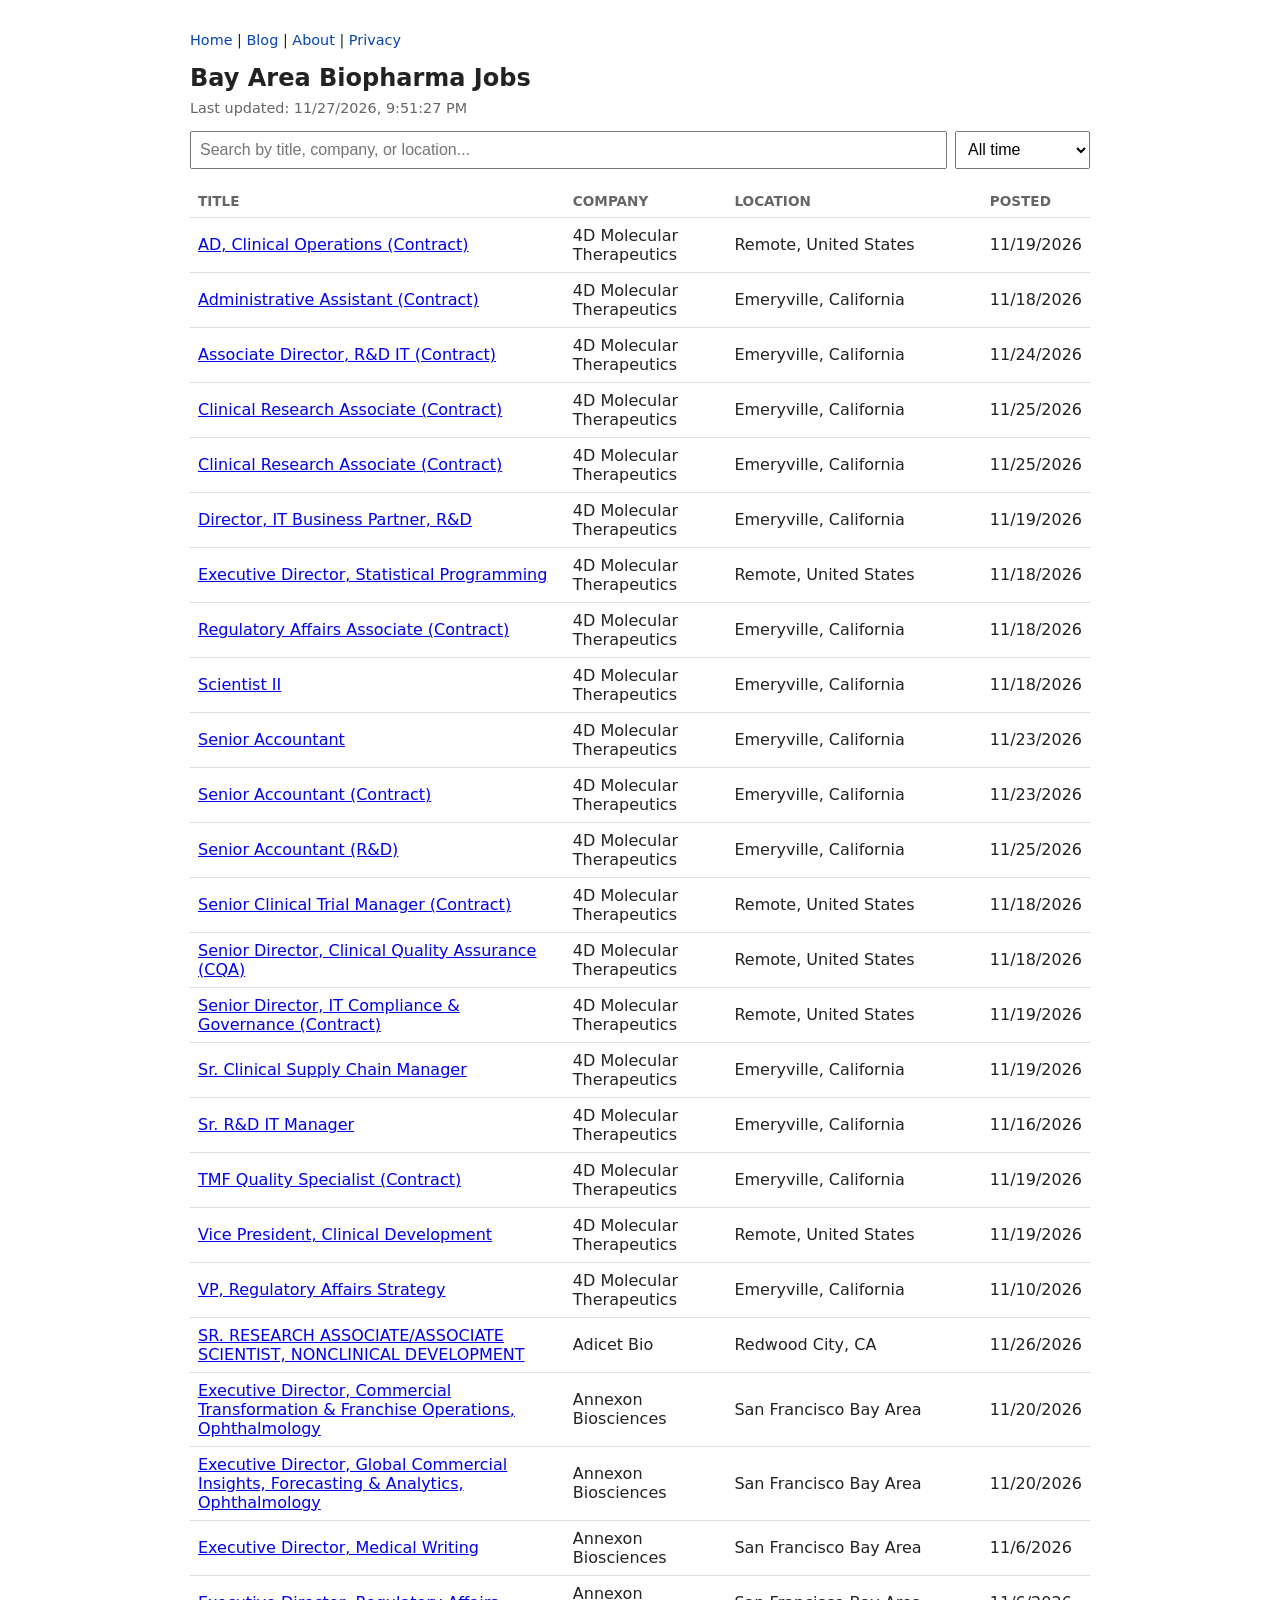
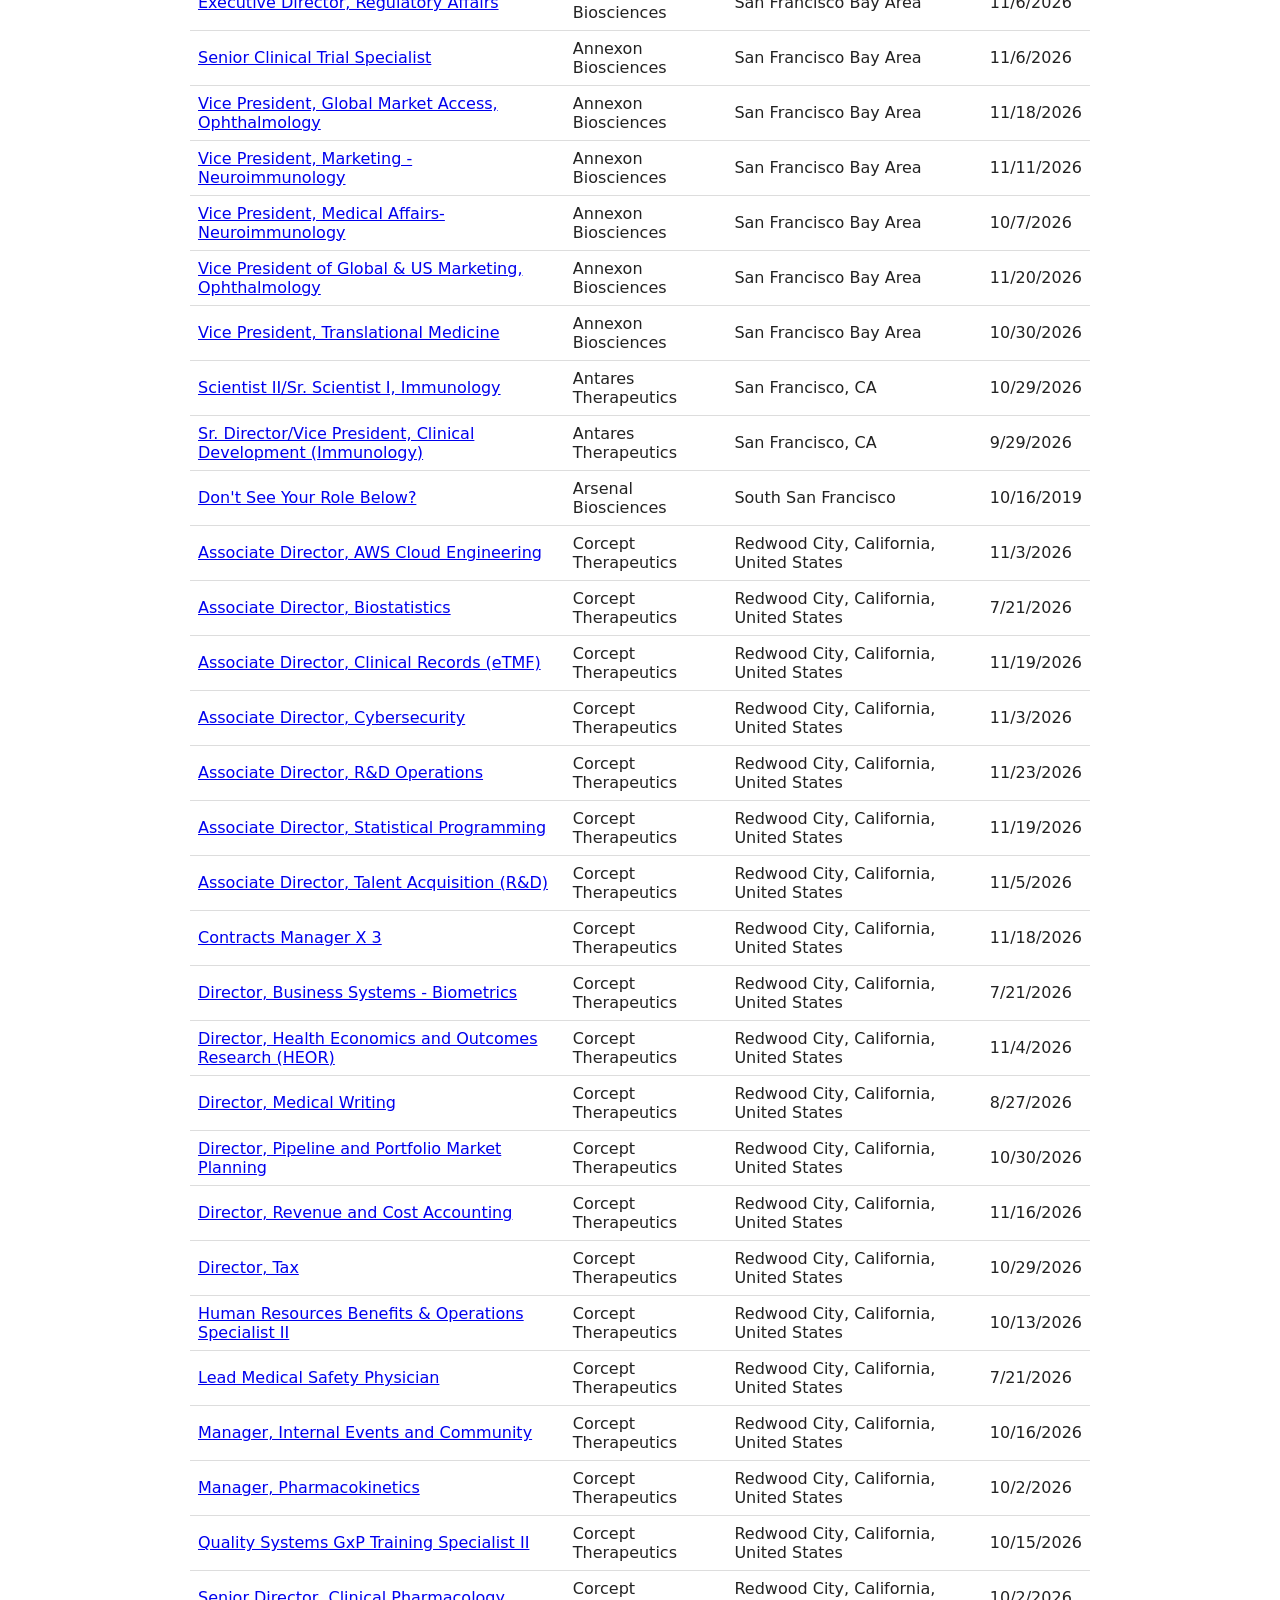
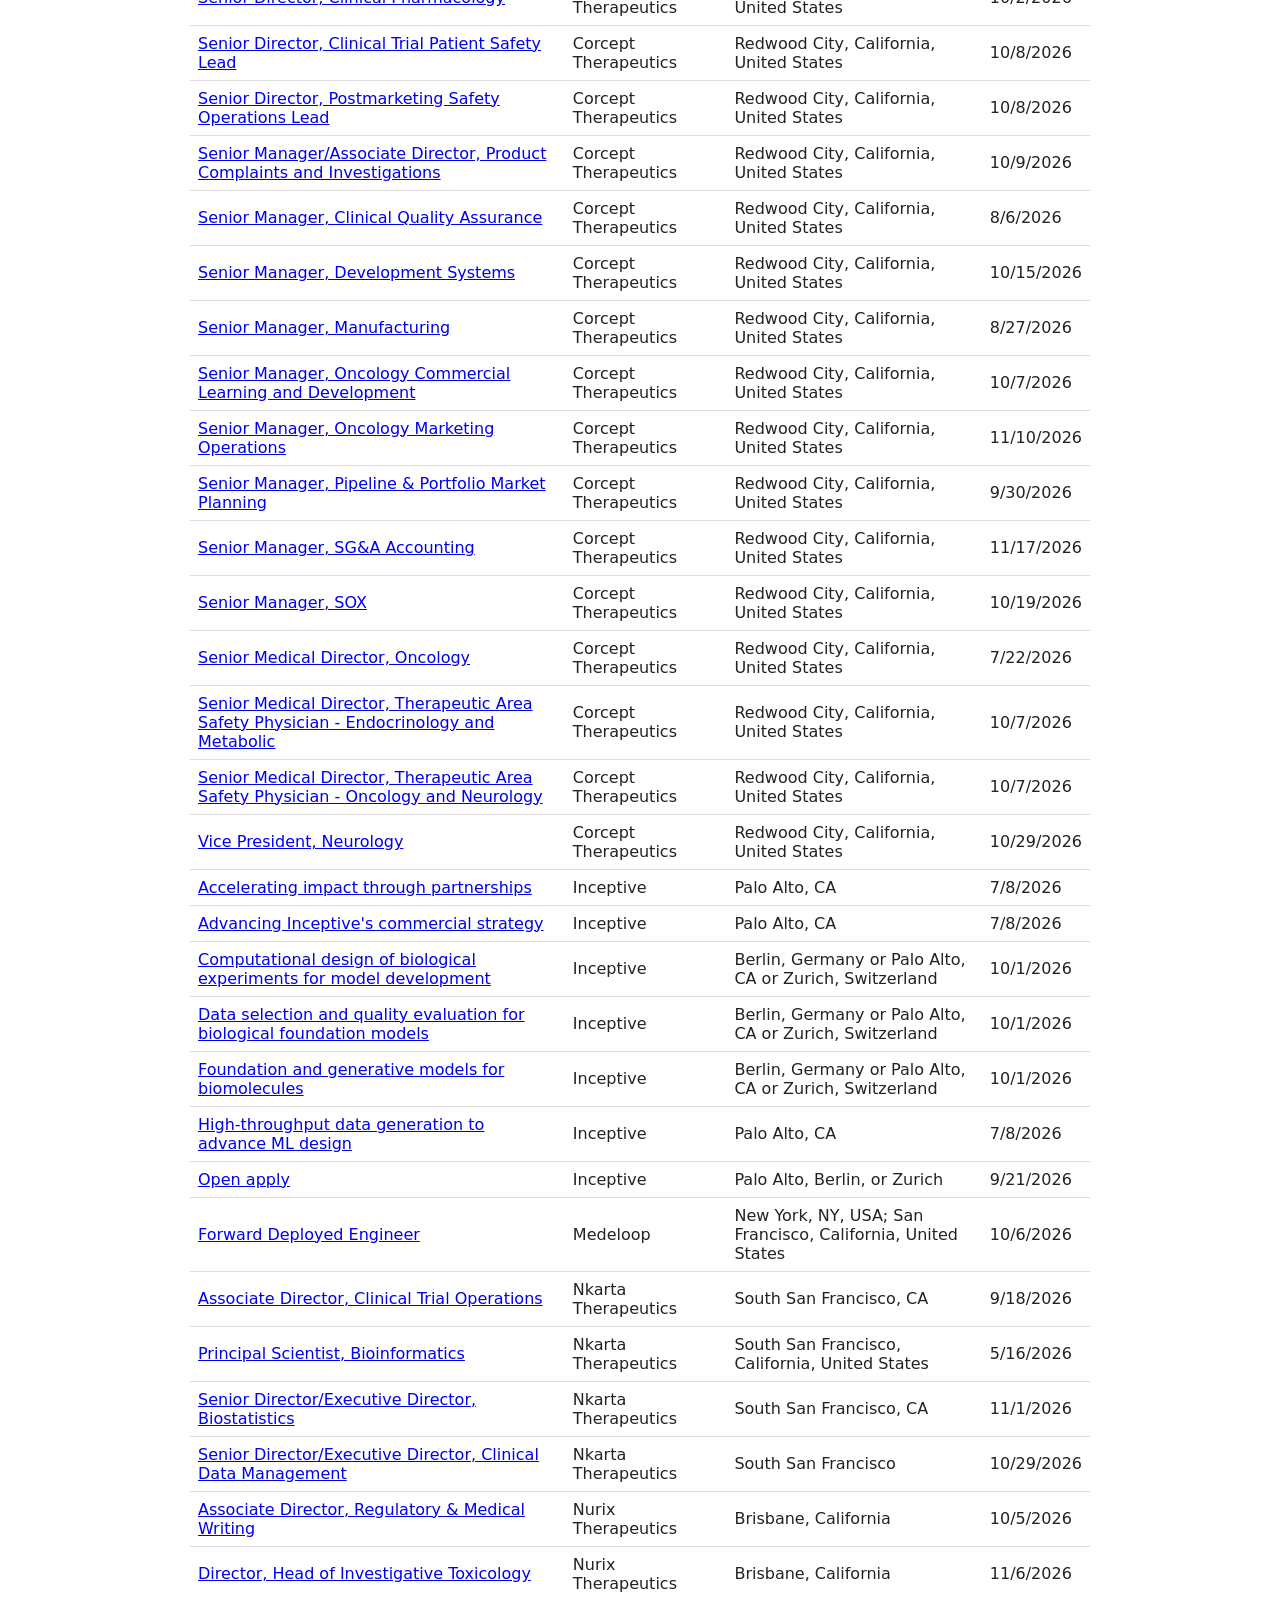
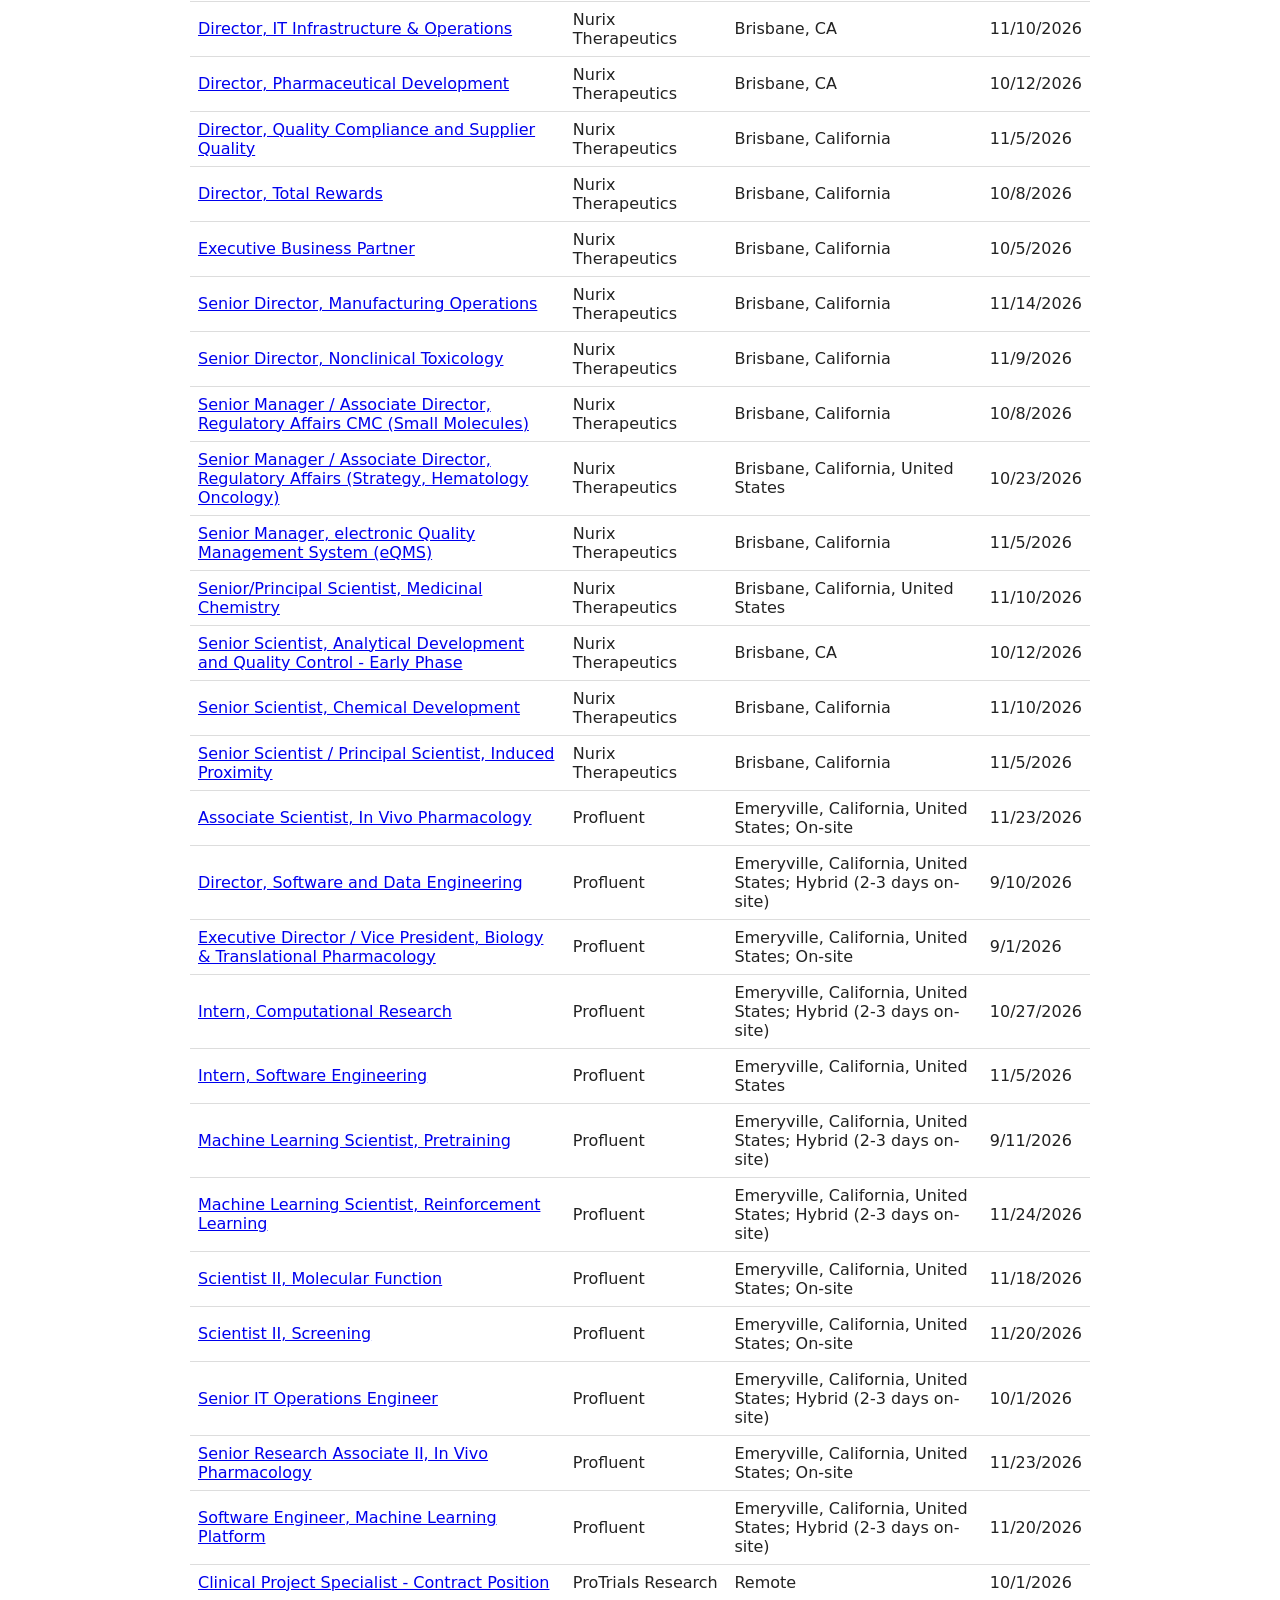
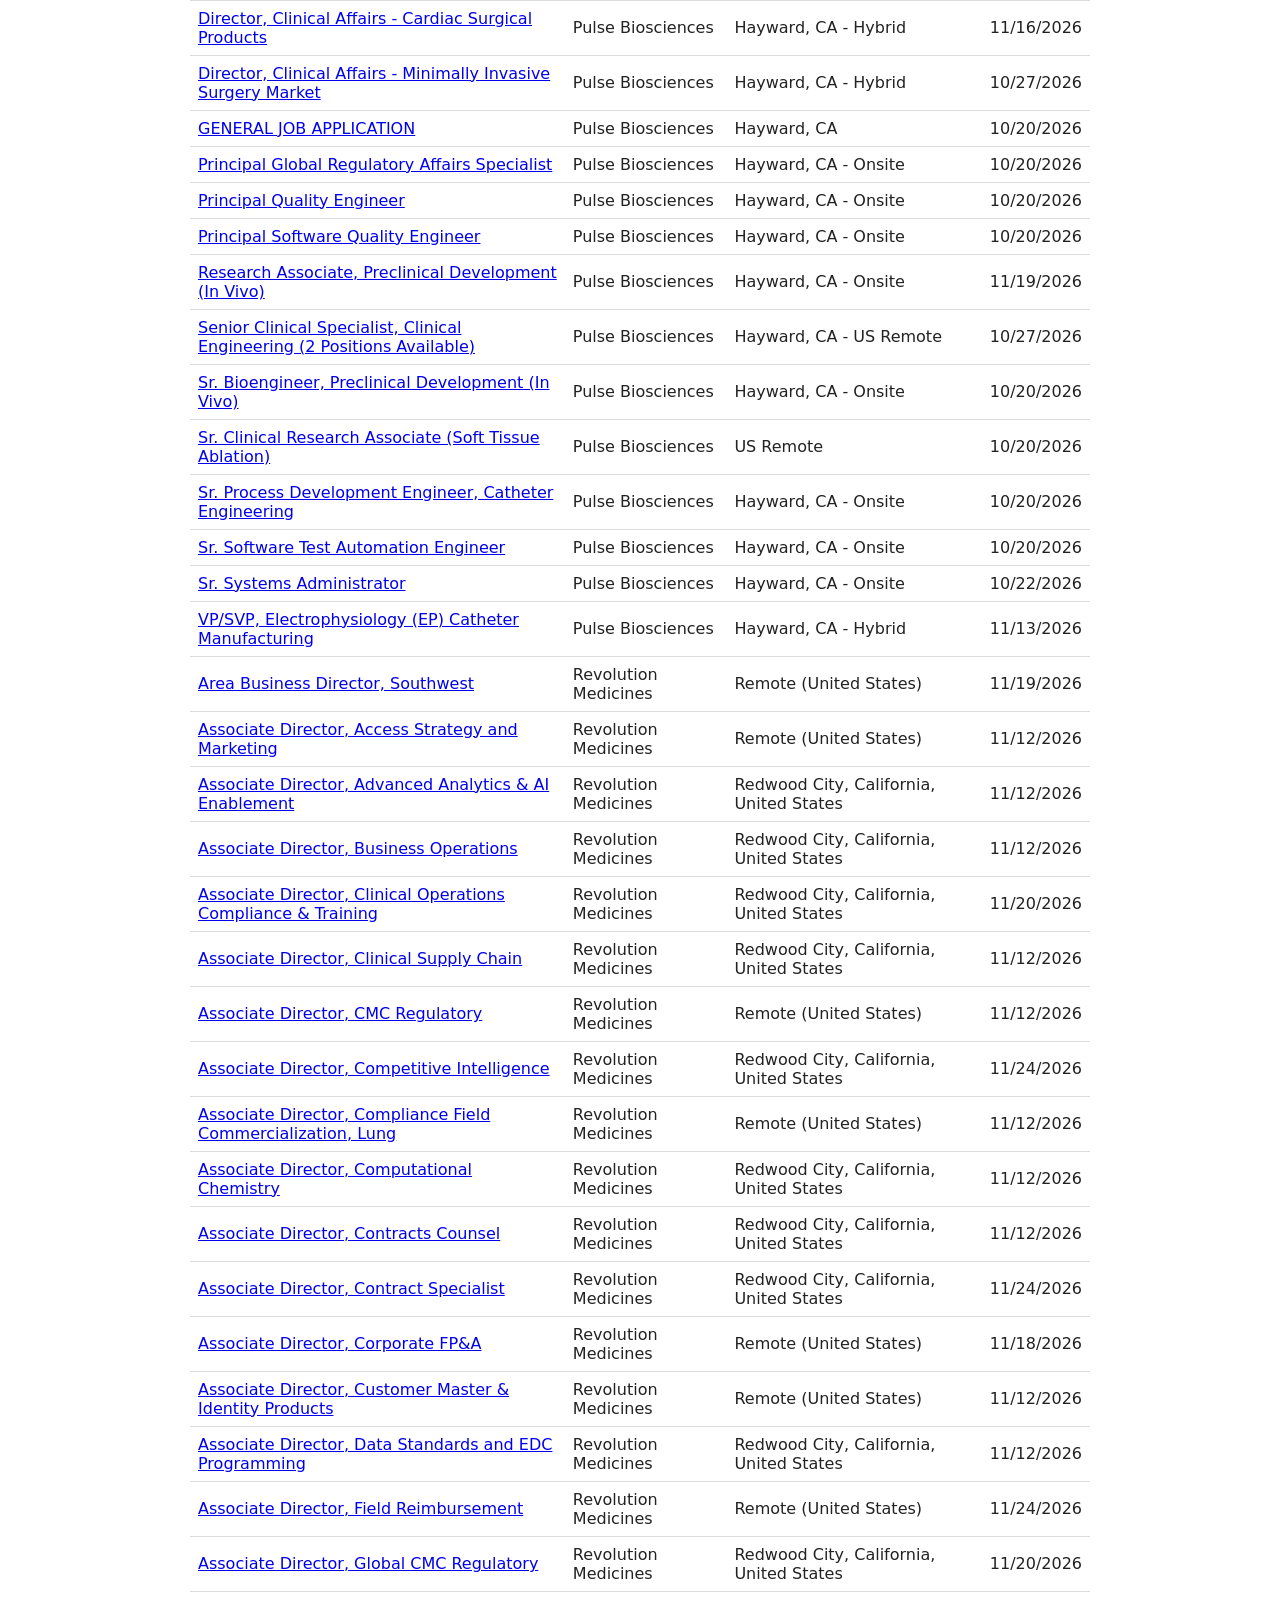
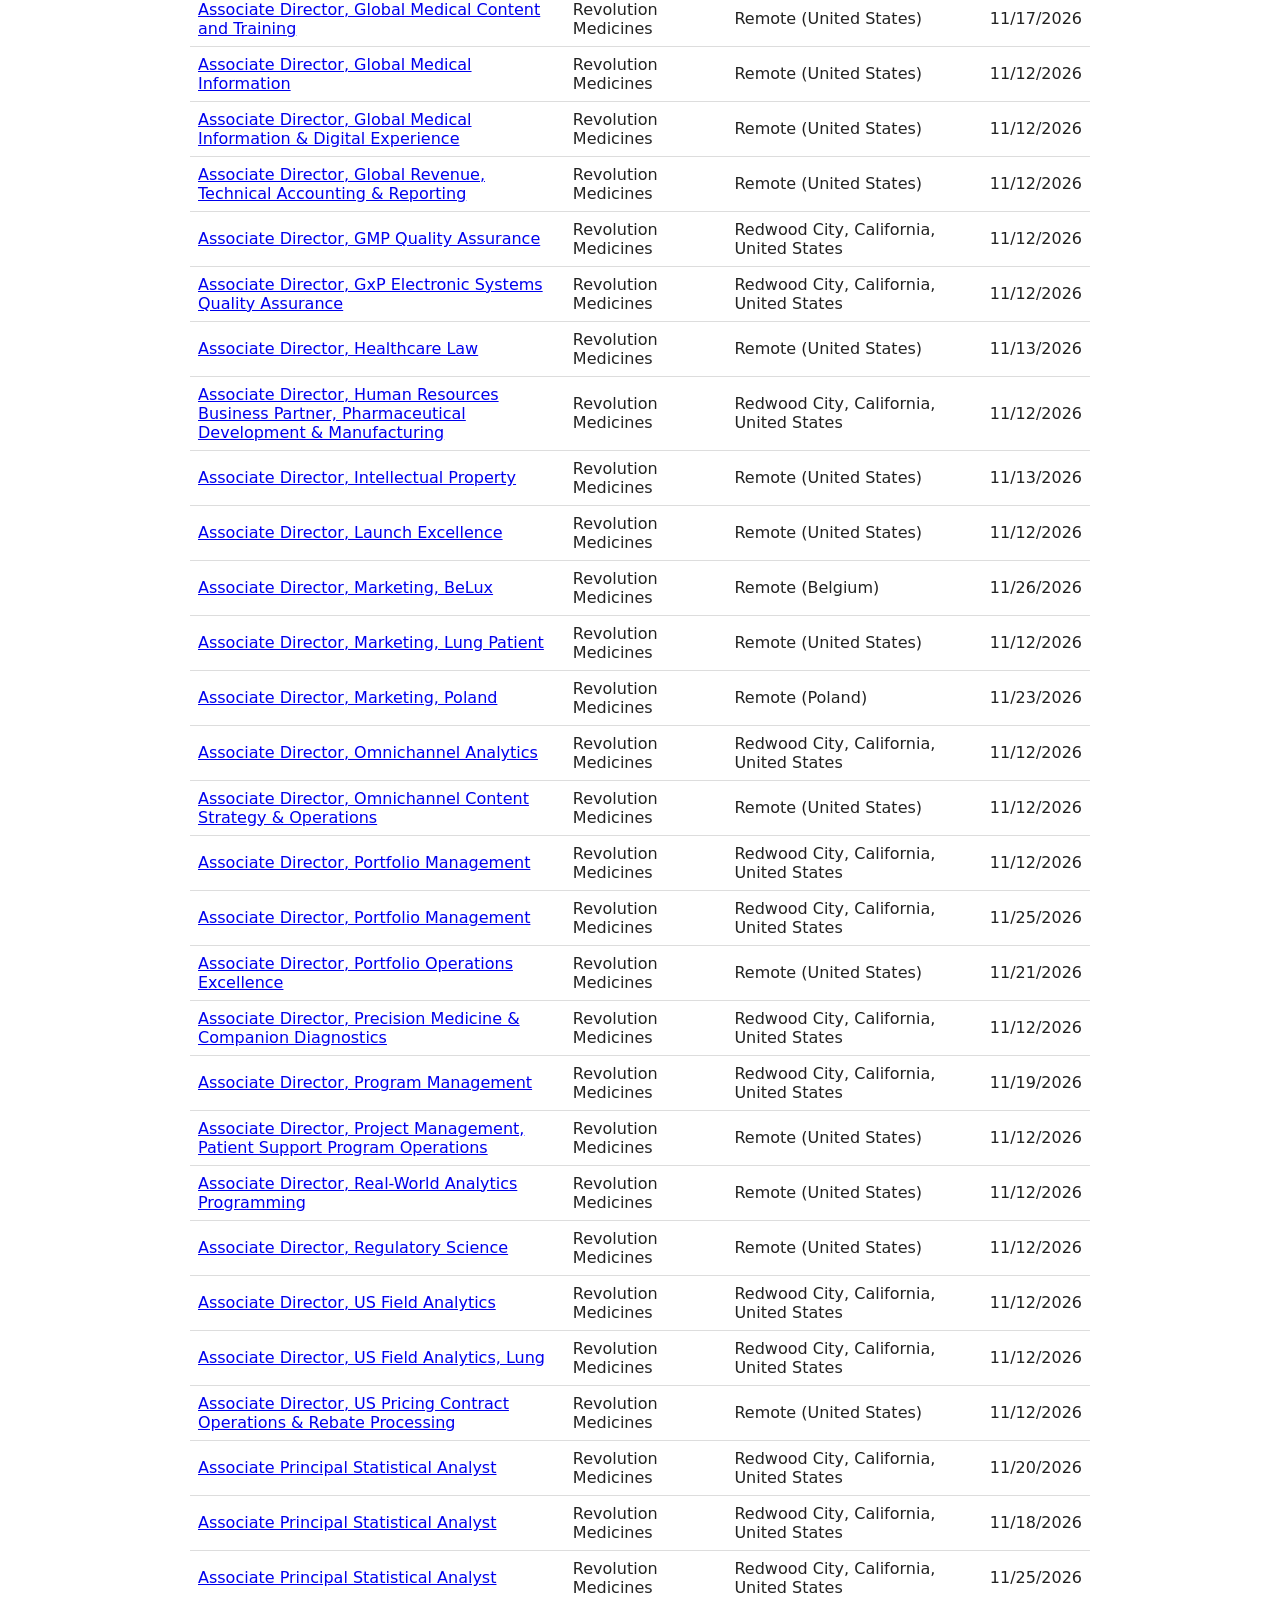
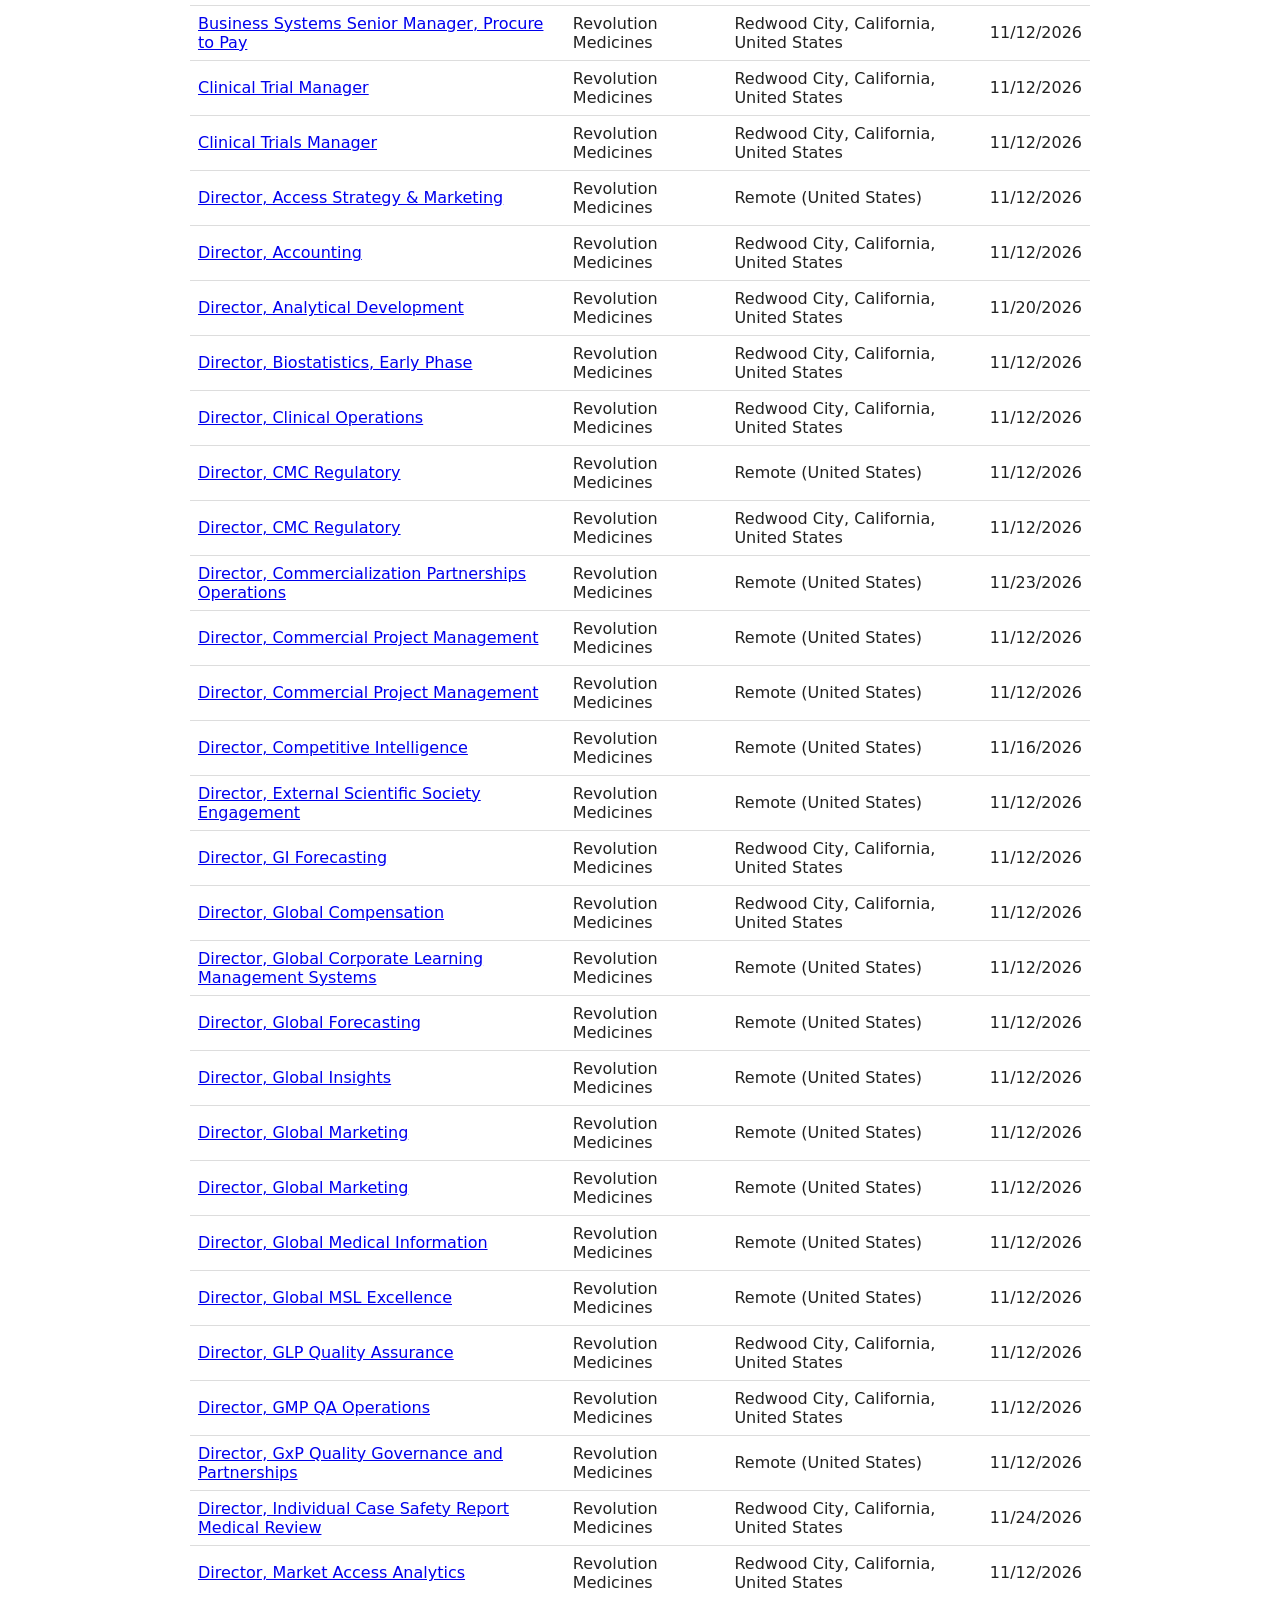
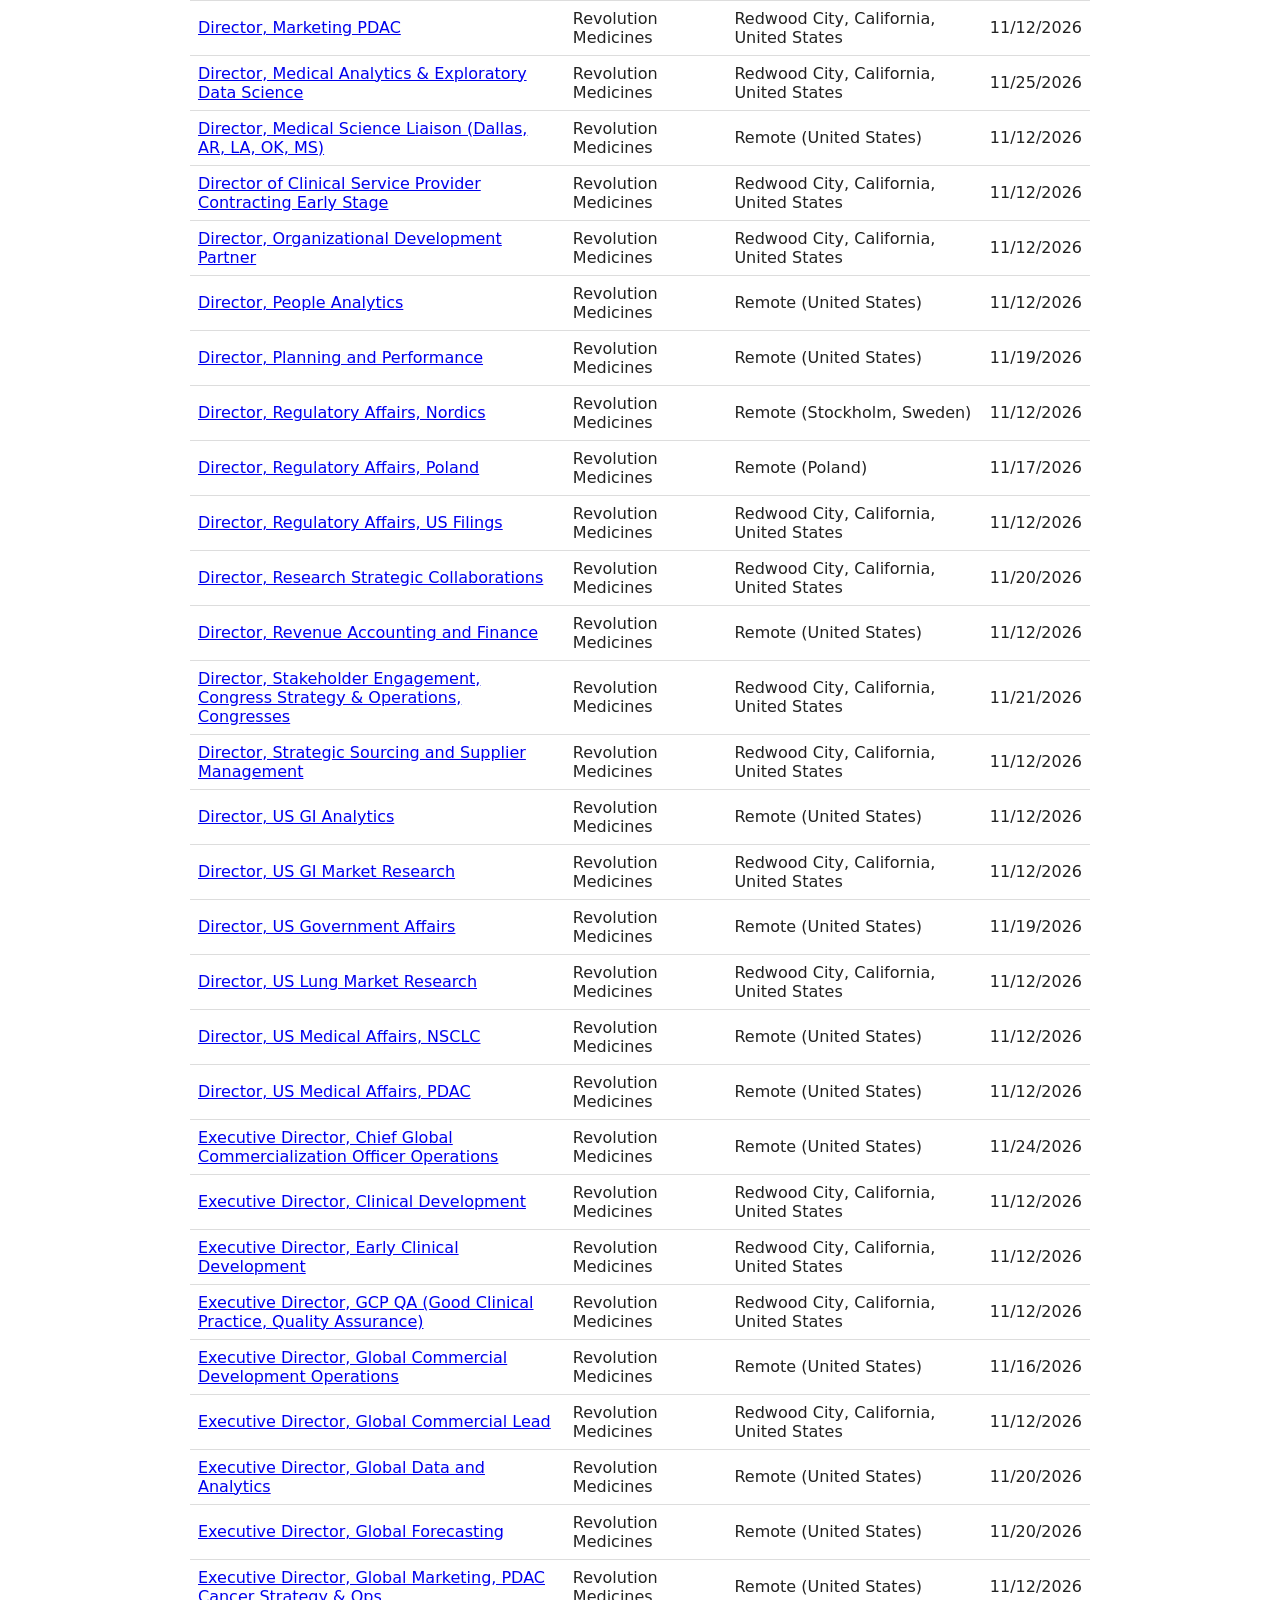
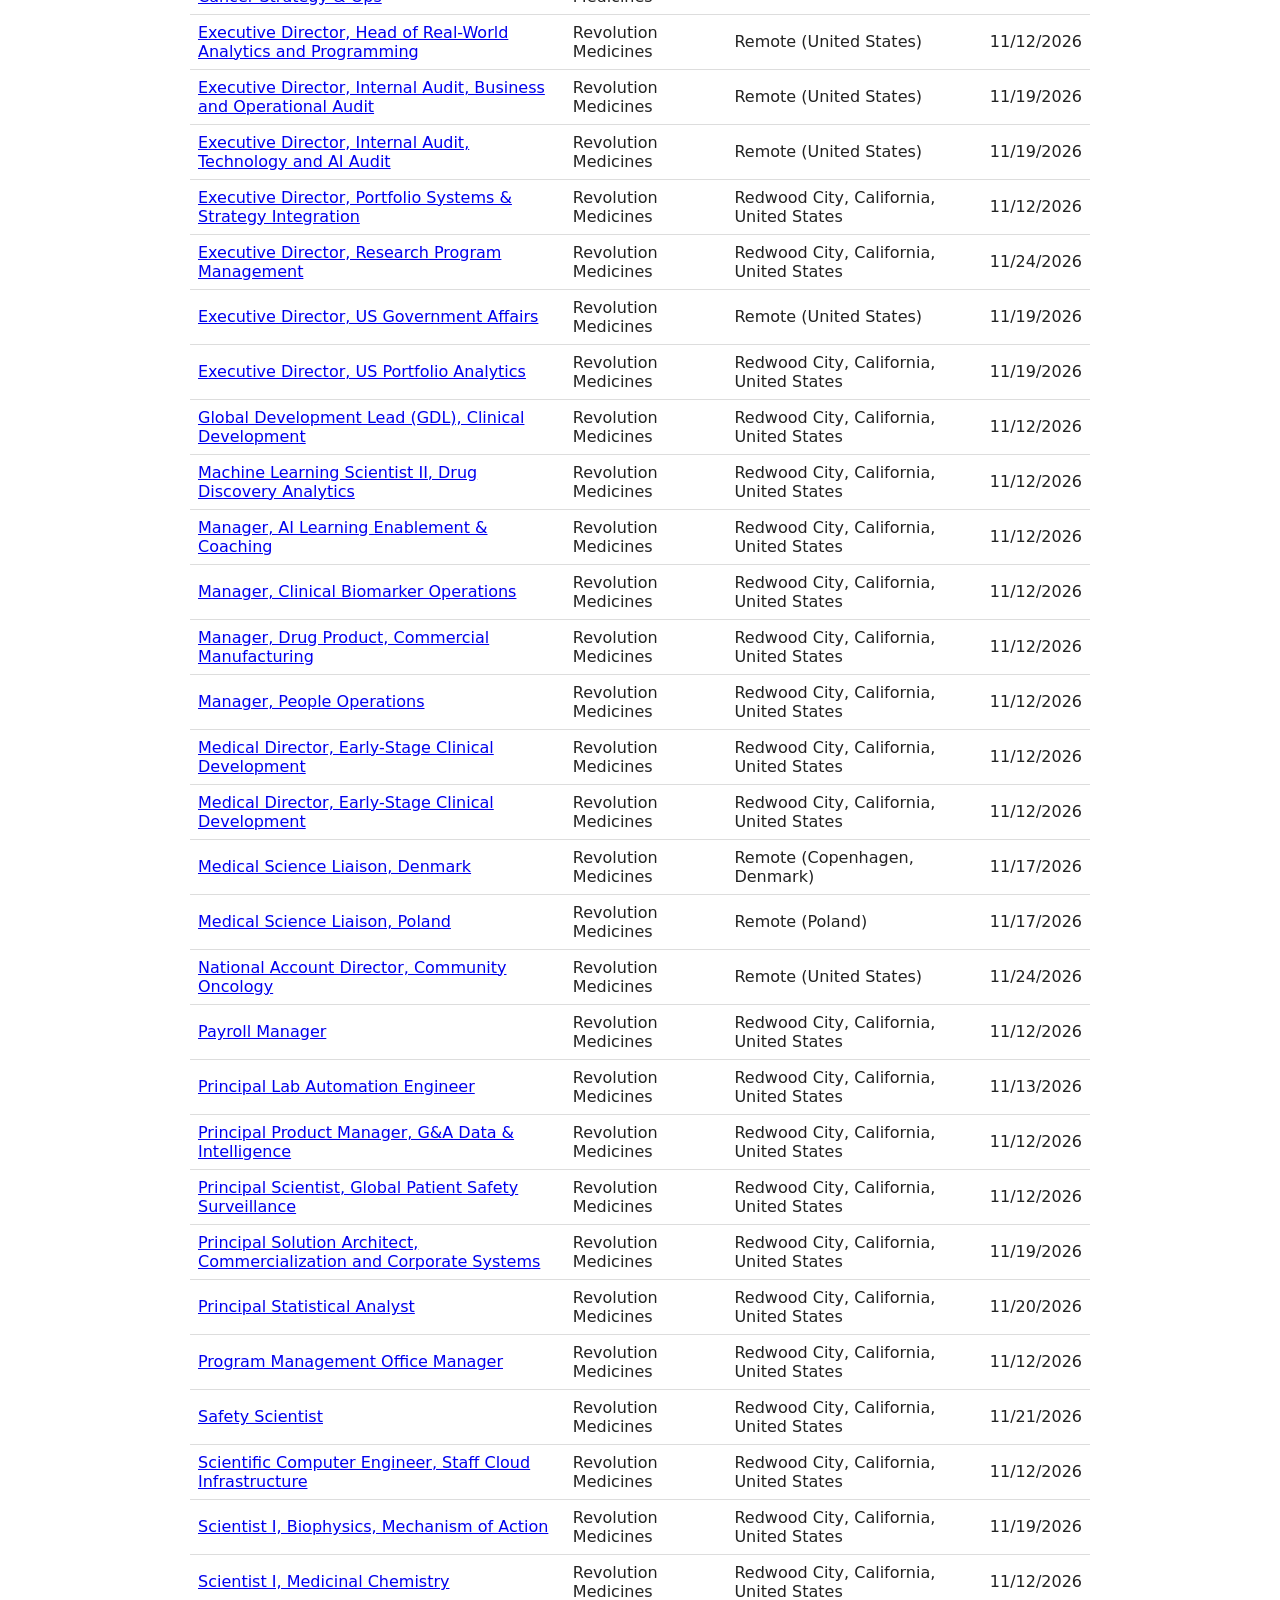
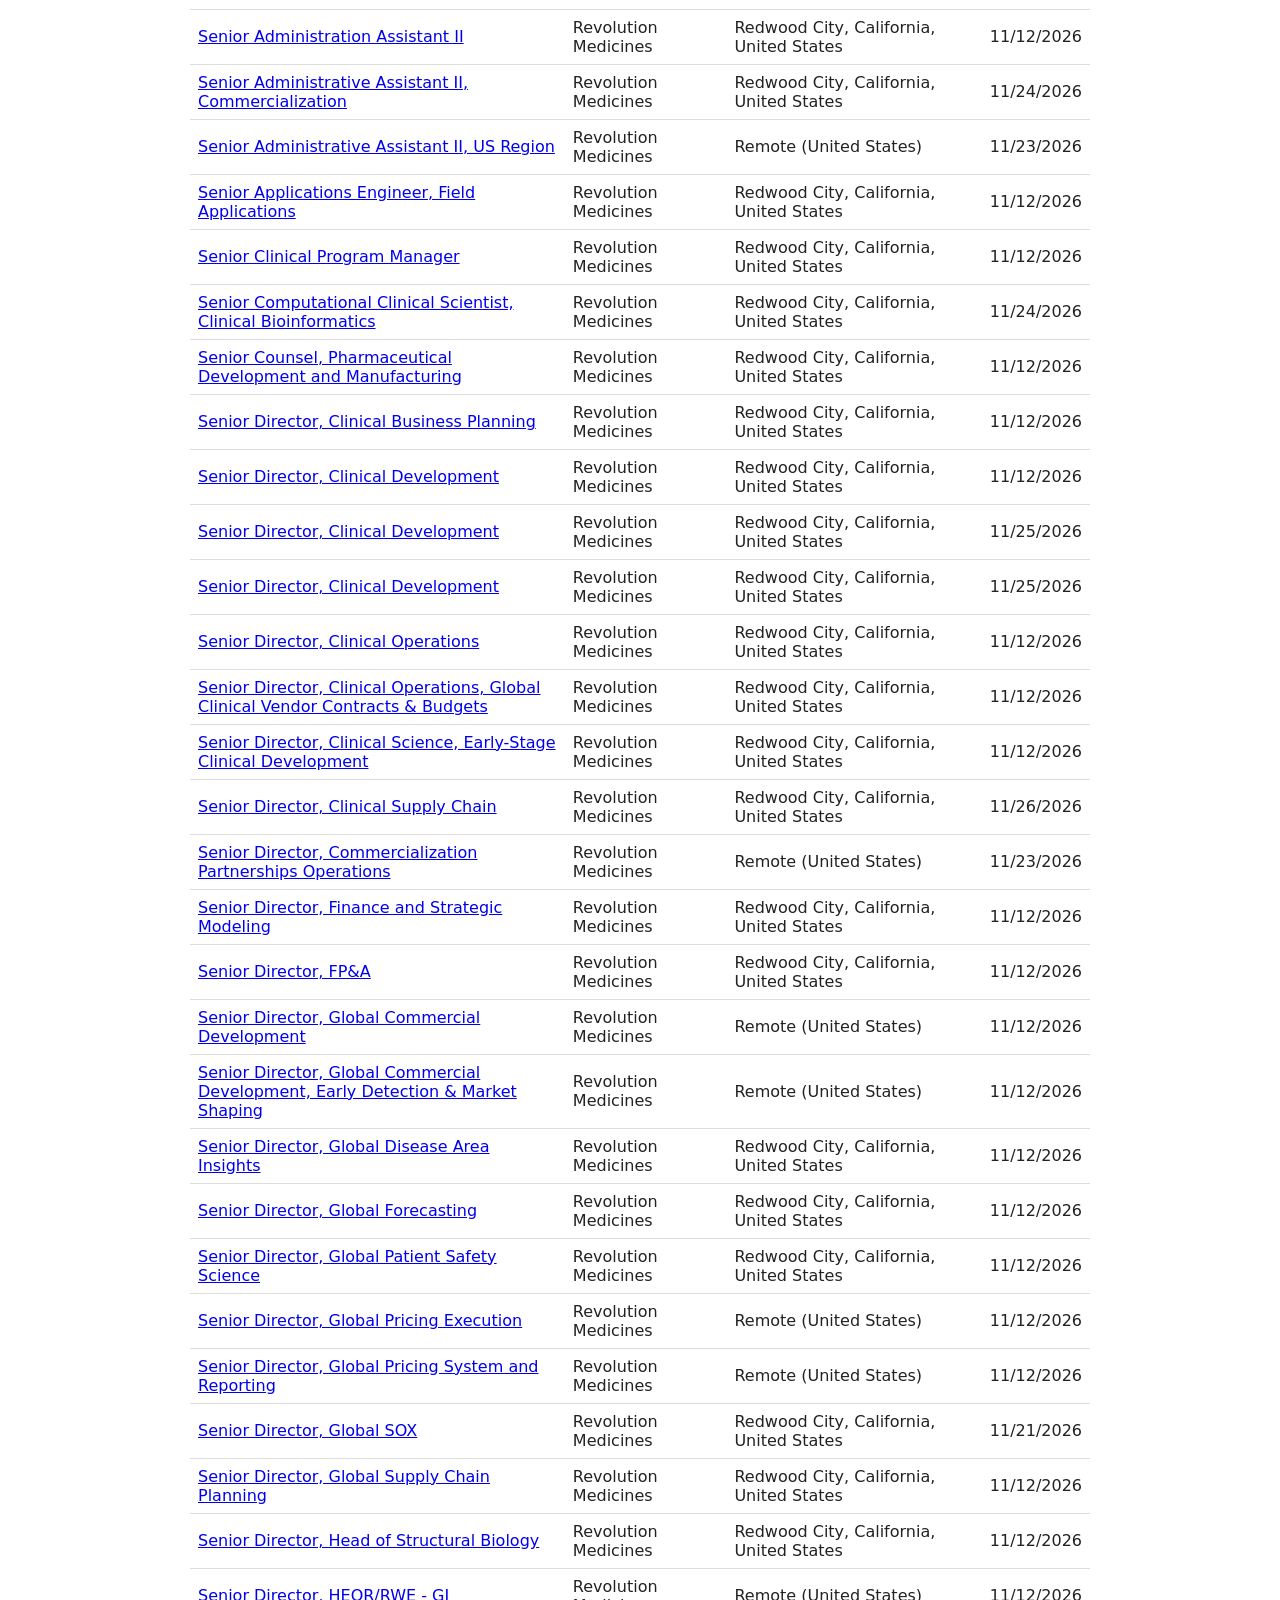
<file: index.html>
<!DOCTYPE html>
<html lang="en">
<head>
  <meta charset="UTF-8">
  <meta name="viewport" content="width=device-width, initial-scale=1.0">
  <title>Bay Area Biopharma Jobs</title>
  <link rel="stylesheet" href="style.css">
</head>
<body>
  <nav>
    <a href="index.html">Home</a> |
    <a href="blog/index.html">Blog</a> |
    <a href="about.html">About</a> |
    <a href="privacy.html">Privacy</a>
  </nav>
  <h1>Bay Area Biopharma Jobs</h1>
  <p id="last-updated"></p>
  <div class="filters">
    <input type="text" id="search" placeholder="Search by title, company, or location...">
    <select id="recency">
      <option value="all">All time</option>
      <option value="24h">Last 24 hours</option>
      <option value="7d">Last 7 days</option>
      <option value="30d">Last 30 days</option>
    </select>
  </div>
  <table>
    <thead>
      <tr><th>Title</th><th>Company</th><th>Location</th><th>Posted</th></tr>
    </thead>
    <tbody id="jobs-body"></tbody>
  </table>
  <script src="app.js"></script>
</body>
</html>
</file>
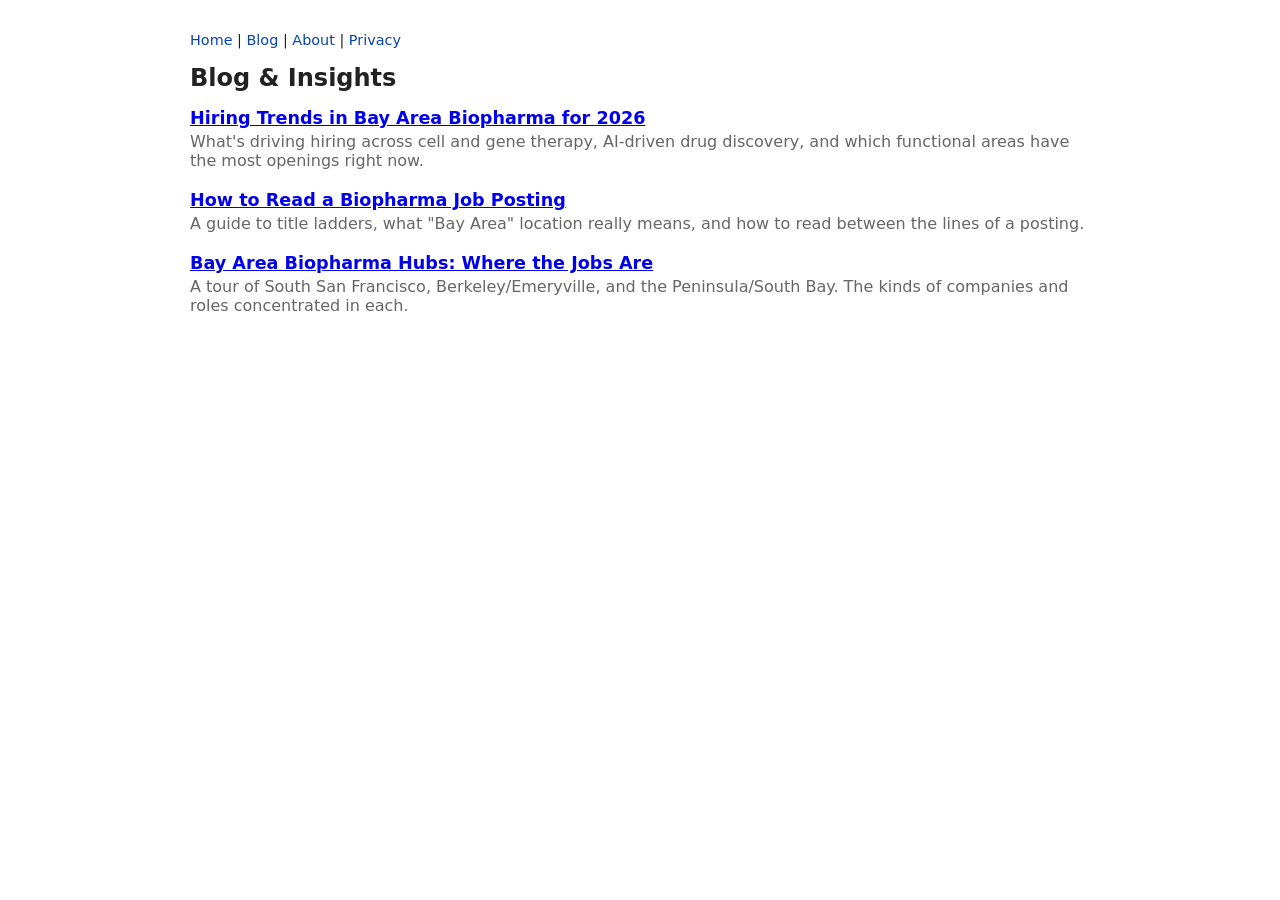
<file: blog/index.html>
<!DOCTYPE html>
<html lang="en">
<head>
  <meta charset="UTF-8">
  <meta name="viewport" content="width=device-width, initial-scale=1.0">
  <title>Blog - Bay Area Biopharma Jobs</title>
  <link rel="stylesheet" href="../style.css">
</head>
<body>
  <nav>
    <a href="../index.html">Home</a> |
    <a href="index.html">Blog</a> |
    <a href="../about.html">About</a> |
    <a href="../privacy.html">Privacy</a>
  </nav>
  <h1>Blog &amp; Insights</h1>
  <ul class="post-list">
    <li>
      <h2><a href="hiring-trends-2026.html">Hiring Trends in Bay Area Biopharma for 2026</a></h2>
      <p class="post-excerpt">
        What's driving hiring across cell and gene therapy, AI-driven drug
        discovery, and which functional areas have the most openings right
        now.
      </p>
    </li>
    <li>
      <h2><a href="reading-job-postings.html">How to Read a Biopharma Job Posting</a></h2>
      <p class="post-excerpt">
        A guide to title ladders, what "Bay Area" location really means, and
        how to read between the lines of a posting.
      </p>
    </li>
    <li>
      <h2><a href="bay-area-biopharma-hubs.html">Bay Area Biopharma Hubs: Where the Jobs Are</a></h2>
      <p class="post-excerpt">
        A tour of South San Francisco, Berkeley/Emeryville, and the
        Peninsula/South Bay. The kinds of companies and roles
        concentrated in each.
      </p>
    </li>
  </ul>
</body>
</html>
</file>
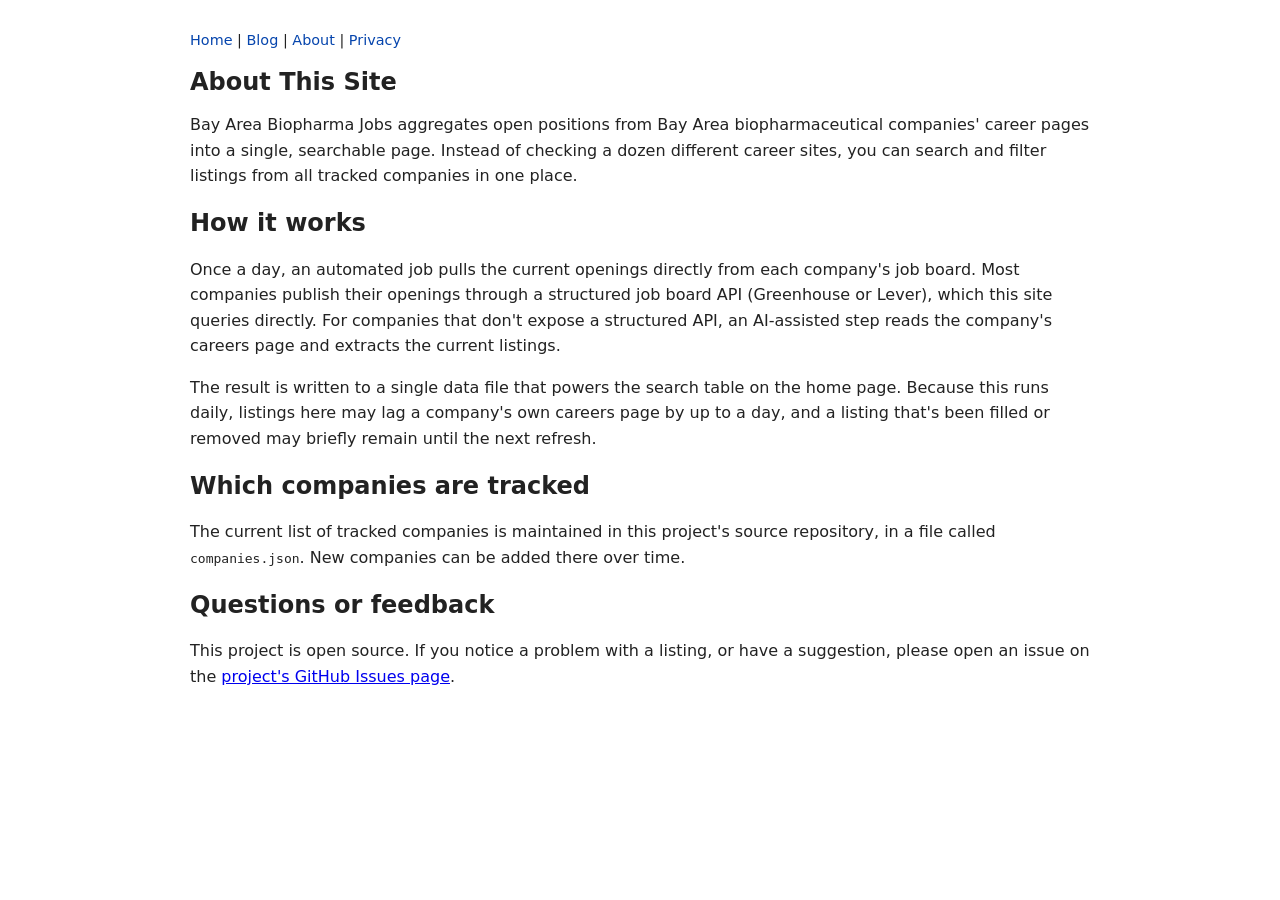
<file: about.html>
<!DOCTYPE html>
<html lang="en">
<head>
  <meta charset="UTF-8">
  <meta name="viewport" content="width=device-width, initial-scale=1.0">
  <title>About - Bay Area Biopharma Jobs</title>
  <link rel="stylesheet" href="style.css">
</head>
<body>
  <nav>
    <a href="index.html">Home</a> |
    <a href="blog/index.html">Blog</a> |
    <a href="about.html">About</a> |
    <a href="privacy.html">Privacy</a>
  </nav>
  <article>
    <h1>About This Site</h1>
    <p>
      Bay Area Biopharma Jobs aggregates open positions from Bay Area
      biopharmaceutical companies' career pages into a single, searchable
      page. Instead of checking a dozen different career sites, you can
      search and filter listings from all tracked companies in one place.
    </p>
    <h2>How it works</h2>
    <p>
      Once a day, an automated job pulls the current openings directly from
      each company's job board. Most companies publish their openings
      through a structured job board API (Greenhouse or Lever), which this
      site queries directly. For companies that don't expose a structured
      API, an AI-assisted step reads the company's careers page and extracts
      the current listings.
    </p>
    <p>
      The result is written to a single data file that powers the search
      table on the home page. Because this runs daily, listings here may lag
      a company's own careers page by up to a day, and a listing that's been
      filled or removed may briefly remain until the next refresh.
    </p>
    <h2>Which companies are tracked</h2>
    <p>
      The current list of tracked companies is maintained in this project's
      source repository, in a file called
      <code>companies.json</code>. New companies can be added there over
      time.
    </p>
    <h2>Questions or feedback</h2>
    <p>
      This project is open source. If you notice a problem with a listing,
      or have a suggestion, please open an issue on the
      <a href="https://github.com/Ryohash1231/biopharma-job-board/issues">project's GitHub Issues page</a>.
    </p>
  </article>
</body>
</html>
</file>
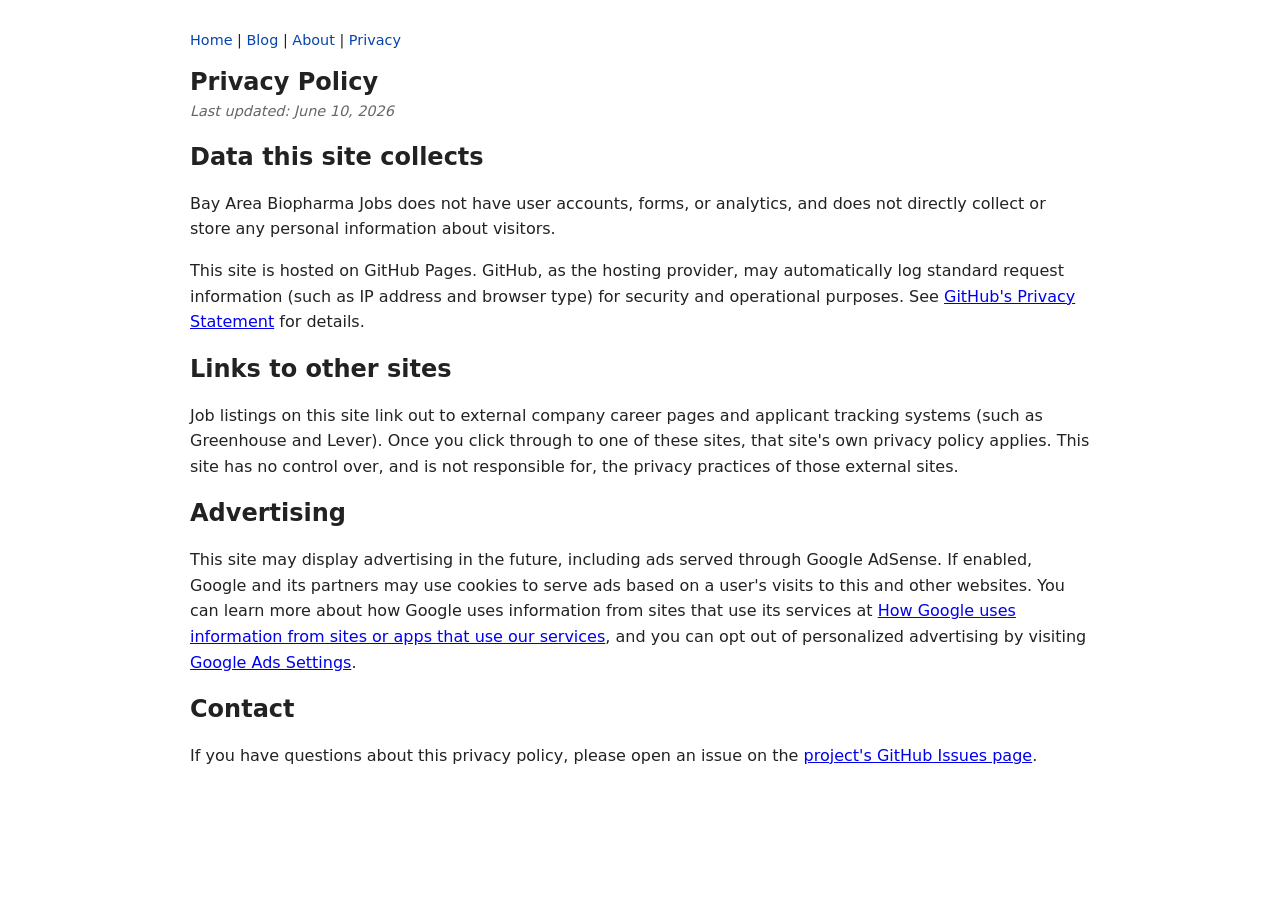
<file: privacy.html>
<!DOCTYPE html>
<html lang="en">
<head>
  <meta charset="UTF-8">
  <meta name="viewport" content="width=device-width, initial-scale=1.0">
  <title>Privacy Policy - Bay Area Biopharma Jobs</title>
  <link rel="stylesheet" href="style.css">
</head>
<body>
  <nav>
    <a href="index.html">Home</a> |
    <a href="blog/index.html">Blog</a> |
    <a href="about.html">About</a> |
    <a href="privacy.html">Privacy</a>
  </nav>
  <article>
    <h1>Privacy Policy</h1>
    <p class="post-date"><em>Last updated: June 10, 2026</em></p>

    <h2>Data this site collects</h2>
    <p>
      Bay Area Biopharma Jobs does not have user accounts, forms, or
      analytics, and does not directly collect or store any personal
      information about visitors.
    </p>
    <p>
      This site is hosted on GitHub Pages. GitHub, as the hosting provider,
      may automatically log standard request information (such as IP
      address and browser type) for security and operational purposes. See
      <a href="https://docs.github.com/en/site-policy/privacy-policies/github-general-privacy-statement">GitHub's Privacy Statement</a>
      for details.
    </p>

    <h2>Links to other sites</h2>
    <p>
      Job listings on this site link out to external company career pages
      and applicant tracking systems (such as Greenhouse and Lever). Once
      you click through to one of these sites, that site's own privacy
      policy applies. This site has no control over, and is not responsible
      for, the privacy practices of those external sites.
    </p>

    <h2>Advertising</h2>
    <p>
      This site may display advertising in the future, including ads served
      through Google AdSense. If enabled, Google and its partners may use
      cookies to serve ads based on a user's visits to this and other
      websites. You can learn more about how Google uses information from
      sites that use its services at
      <a href="https://policies.google.com/technologies/partner-sites">How Google uses information from sites or apps that use our services</a>,
      and you can opt out of personalized advertising by visiting
      <a href="https://adssettings.google.com/">Google Ads Settings</a>.
    </p>

    <h2>Contact</h2>
    <p>
      If you have questions about this privacy policy, please open an issue
      on the
      <a href="https://github.com/Ryohash1231/biopharma-job-board/issues">project's GitHub Issues page</a>.
    </p>
  </article>
</body>
</html>
</file>
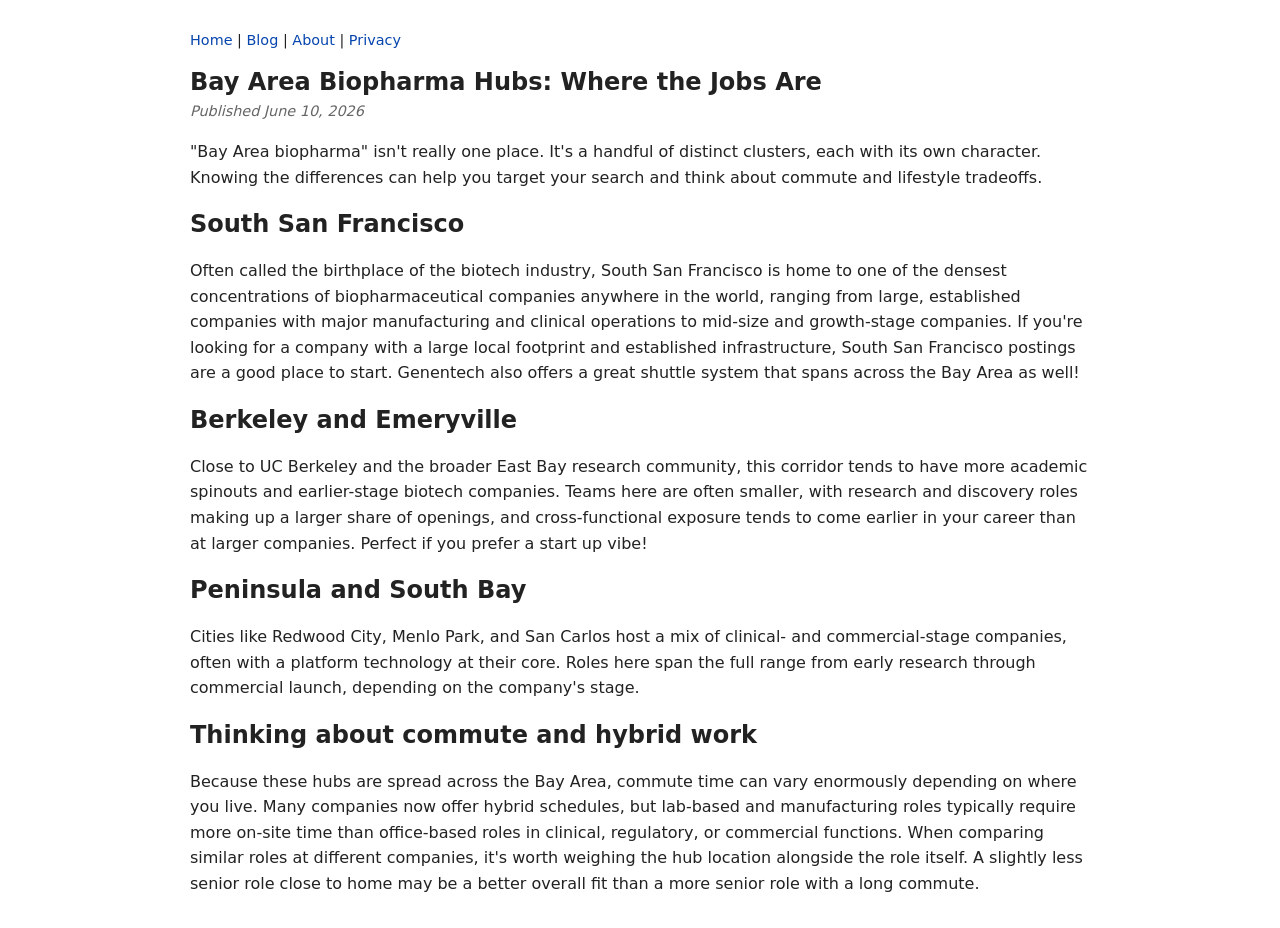
<file: blog/bay-area-biopharma-hubs.html>
<!DOCTYPE html>
<html lang="en">
<head>
  <meta charset="UTF-8">
  <meta name="viewport" content="width=device-width, initial-scale=1.0">
  <title>Bay Area Biopharma Hubs: Where the Jobs Are - Bay Area Biopharma Jobs</title>
  <link rel="stylesheet" href="../style.css">
</head>
<body>
  <nav>
    <a href="../index.html">Home</a> |
    <a href="index.html">Blog</a> |
    <a href="../about.html">About</a> |
    <a href="../privacy.html">Privacy</a>
  </nav>
  <article>
    <h1>Bay Area Biopharma Hubs: Where the Jobs Are</h1>
    <p class="post-date"><em>Published June 10, 2026</em></p>

    <p>
      "Bay Area biopharma" isn't really one place. It's a handful of
      distinct clusters, each with its own character. Knowing the
      differences can help you target your search and think about commute
      and lifestyle tradeoffs.
    </p>

    <h2>South San Francisco</h2>
    <p>
      Often called the birthplace of the biotech industry, South San
      Francisco is home to one of the densest concentrations of
      biopharmaceutical companies anywhere in the world, ranging from large,
      established companies with major manufacturing and clinical
      operations to mid-size and growth-stage companies. If you're looking
      for a company with a large local footprint and established
      infrastructure, South San Francisco postings are a good place to
      start. Genentech also offers a great shuttle system that spans across 
      the Bay Area as well!
    </p>

    <h2>Berkeley and Emeryville</h2>
    <p>
      Close to UC Berkeley and the broader East Bay research community, this
      corridor tends to have more academic spinouts and earlier-stage
      biotech companies. Teams here are often smaller, with research and
      discovery roles making up a larger share of openings, and
      cross-functional exposure tends to come earlier in your career than at
      larger companies. Perfect if you prefer a start up vibe!
    </p>

    <h2>Peninsula and South Bay</h2>
    <p>
      Cities like Redwood City, Menlo Park, and San Carlos host a mix of
      clinical- and commercial-stage companies, often with a platform
      technology at their core. Roles here span the full range
      from early research through commercial launch, depending on the
      company's stage.
    </p>

    <h2>Thinking about commute and hybrid work</h2>
    <p>
      Because these hubs are spread across the Bay Area, commute time can
      vary enormously depending on where you live. Many companies now offer
      hybrid schedules, but lab-based and manufacturing roles typically
      require more on-site time than office-based roles in clinical,
      regulatory, or commercial functions. When comparing similar roles at
      different companies, it's worth weighing the hub location alongside
      the role itself. A slightly less senior role close to home may be a
      better overall fit than a more senior role with a long commute.
    </p>
  </article>
</body>
</html>
</file>
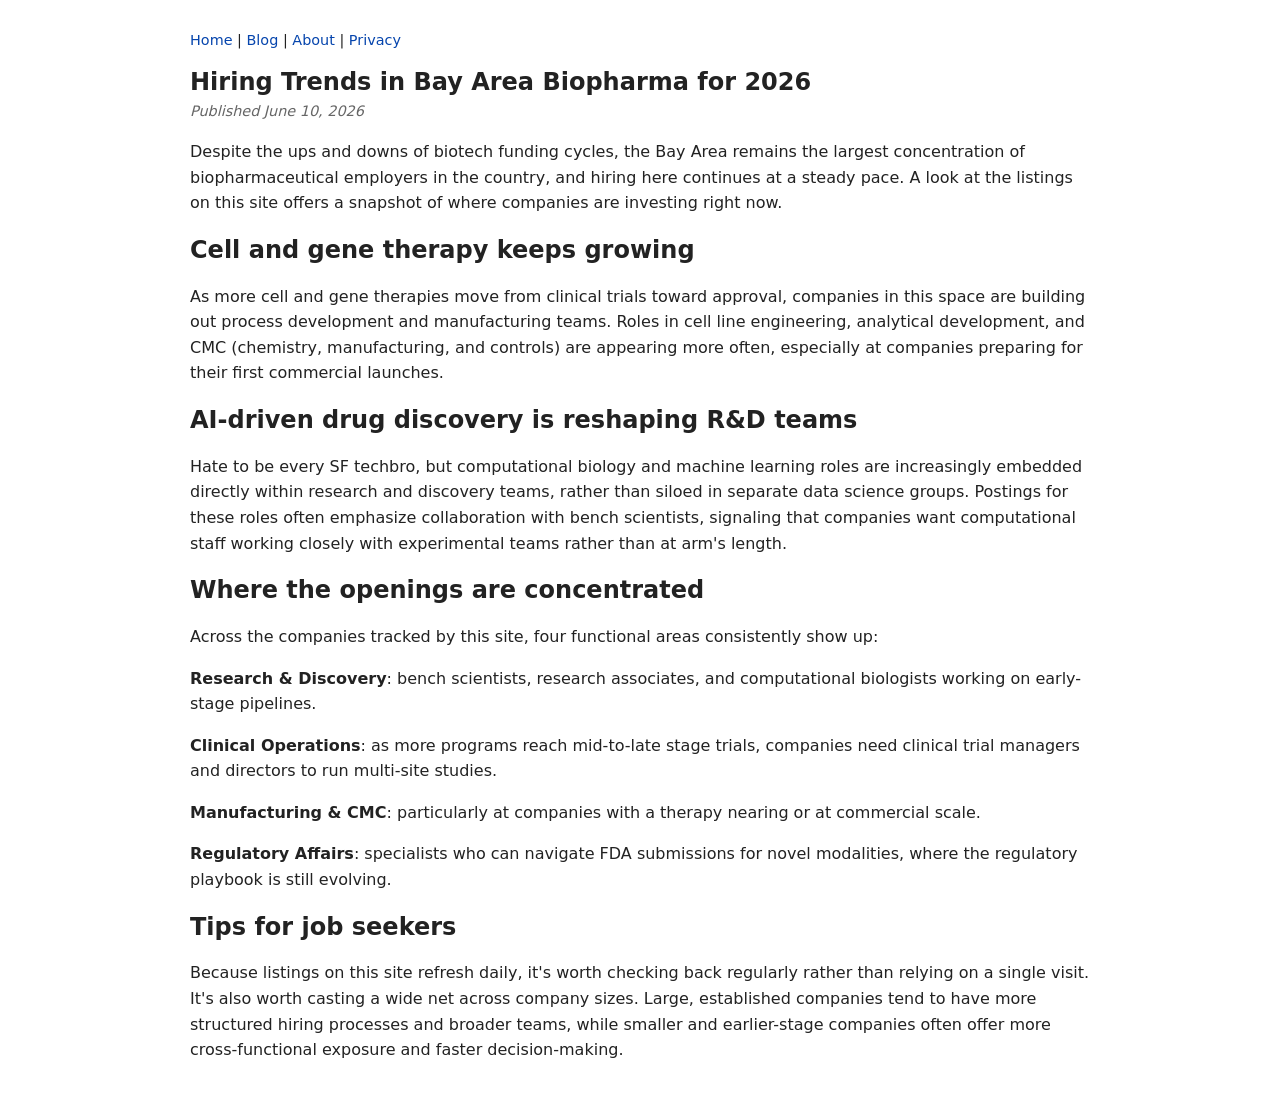
<file: blog/hiring-trends-2026.html>
<!DOCTYPE html>
<html lang="en">
<head>
  <meta charset="UTF-8">
  <meta name="viewport" content="width=device-width, initial-scale=1.0">
  <title>Hiring Trends in Bay Area Biopharma for 2026 - Bay Area Biopharma Jobs</title>
  <link rel="stylesheet" href="../style.css">
</head>
<body>
  <nav>
    <a href="../index.html">Home</a> |
    <a href="index.html">Blog</a> |
    <a href="../about.html">About</a> |
    <a href="../privacy.html">Privacy</a>
  </nav>
  <article>
    <h1>Hiring Trends in Bay Area Biopharma for 2026</h1>
    <p class="post-date"><em>Published June 10, 2026</em></p>

    <p>
      Despite the ups and downs of biotech funding cycles, the Bay Area
      remains the largest concentration of biopharmaceutical employers in
      the country, and hiring here continues at a steady pace. A look at the
      listings on this site offers a snapshot of where companies are
      investing right now.
    </p>

    <h2>Cell and gene therapy keeps growing</h2>
    <p>
      As more cell and gene therapies move from clinical trials toward
      approval, companies in this space are building out process
      development and manufacturing teams. Roles in cell line engineering,
      analytical development, and CMC (chemistry, manufacturing, and
      controls) are appearing more often, especially at companies preparing
      for their first commercial launches.
    </p>

    <h2>AI-driven drug discovery is reshaping R&amp;D teams</h2>
    <p>
      Hate to be every SF techbro, but computational biology and machine learning roles are increasingly
      embedded directly within research and discovery teams, rather than
      siloed in separate data science groups. Postings for these roles often
      emphasize collaboration with bench scientists, signaling that
      companies want computational staff working closely with experimental
      teams rather than at arm's length.
    </p>

    <h2>Where the openings are concentrated</h2>
    <p>
      Across the companies tracked by this site, four functional areas
      consistently show up:
    </p>
    <p>
      <strong>Research &amp; Discovery</strong>: bench scientists, research
      associates, and computational biologists working on early-stage
      pipelines.
    </p>
    <p>
      <strong>Clinical Operations</strong>: as more programs reach
      mid-to-late stage trials, companies need clinical trial managers and
      directors to run multi-site studies.
    </p>
    <p>
      <strong>Manufacturing &amp; CMC</strong>: particularly at companies
      with a therapy nearing or at commercial scale.
    </p>
    <p>
      <strong>Regulatory Affairs</strong>: specialists who can navigate FDA
      submissions for novel modalities, where the regulatory playbook is
      still evolving.
    </p>

    <h2>Tips for job seekers</h2>
    <p>
      Because listings on this site refresh daily, it's worth checking back
      regularly rather than relying on a single visit. It's also worth
      casting a wide net across company sizes. Large, established
      companies tend to have more structured hiring processes and broader
      teams, while smaller and earlier-stage companies often offer more
      cross-functional exposure and faster decision-making.
    </p>
  </article>
</body>
</html>
</file>
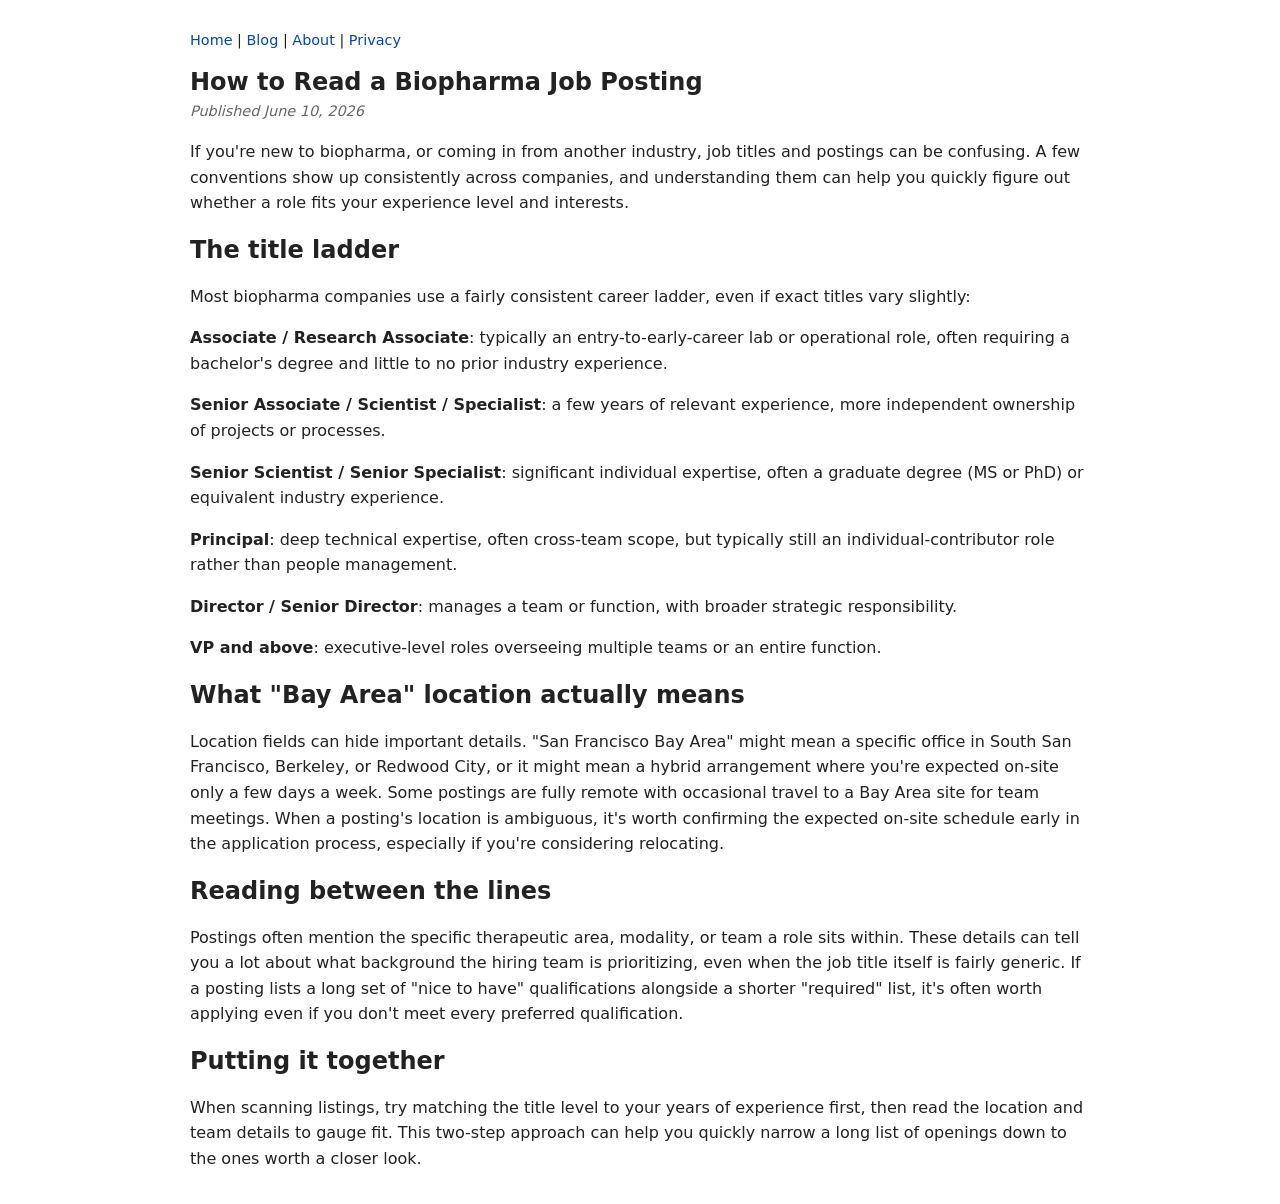
<file: blog/reading-job-postings.html>
<!DOCTYPE html>
<html lang="en">
<head>
  <meta charset="UTF-8">
  <meta name="viewport" content="width=device-width, initial-scale=1.0">
  <title>How to Read a Biopharma Job Posting - Bay Area Biopharma Jobs</title>
  <link rel="stylesheet" href="../style.css">
</head>
<body>
  <nav>
    <a href="../index.html">Home</a> |
    <a href="index.html">Blog</a> |
    <a href="../about.html">About</a> |
    <a href="../privacy.html">Privacy</a>
  </nav>
  <article>
    <h1>How to Read a Biopharma Job Posting</h1>
    <p class="post-date"><em>Published June 10, 2026</em></p>

    <p>
      If you're new to biopharma, or coming in from another industry, job
      titles and postings can be confusing. A few conventions show up
      consistently across companies, and understanding them can help you
      quickly figure out whether a role fits your experience level and
      interests.
    </p>

    <h2>The title ladder</h2>
    <p>
      Most biopharma companies use a fairly consistent career ladder, even
      if exact titles vary slightly:
    </p>
    <p>
      <strong>Associate / Research Associate</strong>: typically an
      entry-to-early-career lab or operational role, often requiring a
      bachelor's degree and little to no prior industry experience.
    </p>
    <p>
      <strong>Senior Associate / Scientist / Specialist</strong>: a few
      years of relevant experience, more independent ownership of projects
      or processes.
    </p>
    <p>
      <strong>Senior Scientist / Senior Specialist</strong>: significant
      individual expertise, often a graduate degree (MS or PhD) or
      equivalent industry experience.
    </p>
    <p>
      <strong>Principal</strong>: deep technical expertise, often
      cross-team scope, but typically still an individual-contributor role
      rather than people management.
    </p>
    <p>
      <strong>Director / Senior Director</strong>: manages a team or
      function, with broader strategic responsibility.
    </p>
    <p>
      <strong>VP and above</strong>: executive-level roles overseeing
      multiple teams or an entire function.
    </p>

    <h2>What "Bay Area" location actually means</h2>
    <p>
      Location fields can hide important details. "San Francisco Bay Area"
      might mean a specific office in South San Francisco, Berkeley, or
      Redwood City, or it might mean a hybrid arrangement where you're
      expected on-site only a few days a week. Some postings are fully
      remote with occasional travel to a Bay Area site for team meetings.
      When a posting's location is ambiguous, it's worth confirming the
      expected on-site schedule early in the application process, especially
      if you're considering relocating.
    </p>

    <h2>Reading between the lines</h2>
    <p>
      Postings often mention the specific therapeutic area, modality, or
      team a role sits within. These details can tell you a lot
      about what background the hiring team is prioritizing, even when the
      job title itself is fairly generic. If a posting lists a long set of
      "nice to have" qualifications alongside a shorter "required"
      list, it's often worth applying even if you don't meet every
      preferred qualification.
    </p>

    <h2>Putting it together</h2>
    <p>
      When scanning listings, try matching the title level to your years of
      experience first, then read the location and team details to gauge
      fit. This two-step approach can help you quickly narrow a long list of
      openings down to the ones worth a closer look.
    </p>
  </article>
</body>
</html>
</file>
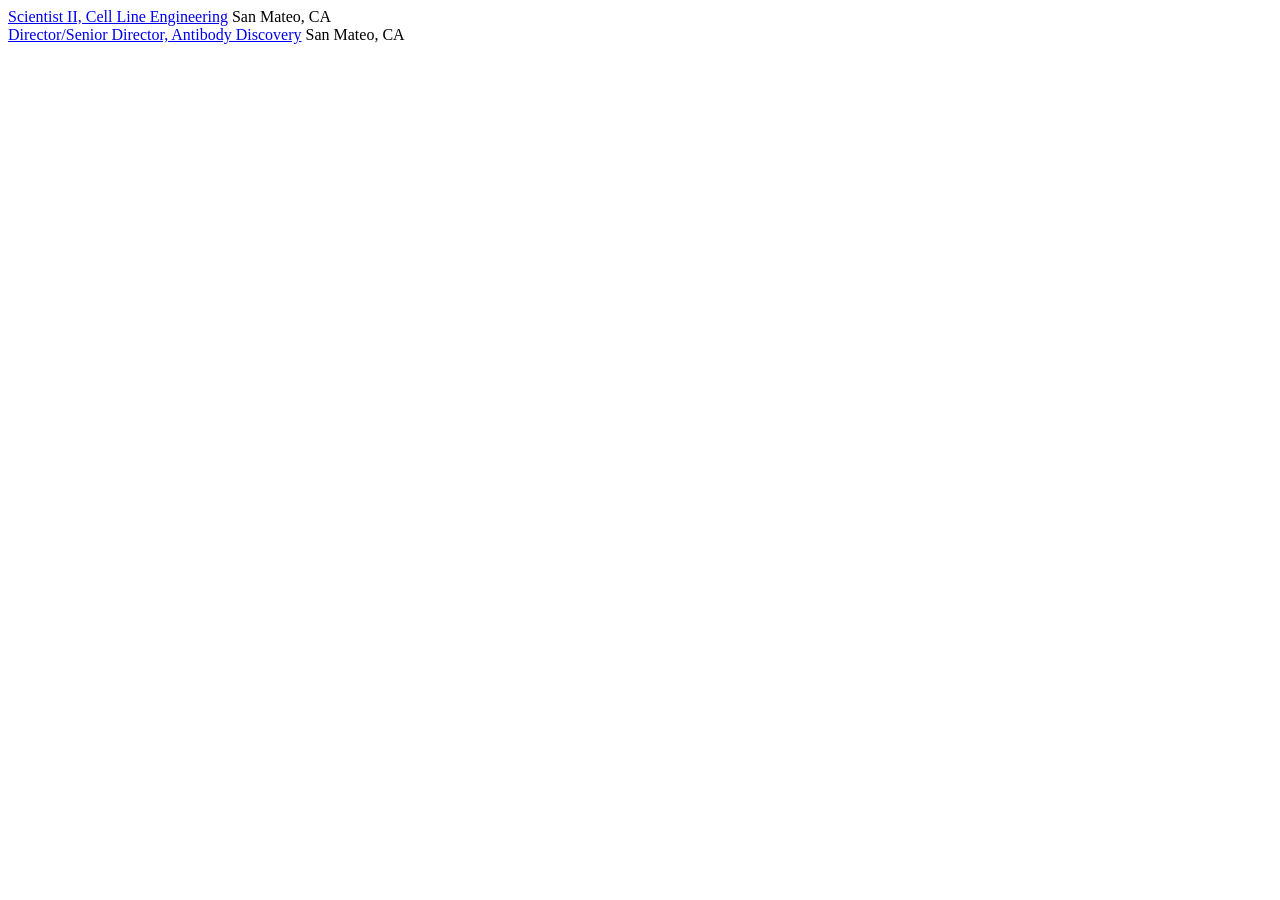
<file: tests/fixtures/sample_careers_page.html>
<html>
<head><script>var x = 1;</script></head>
<body>
<div class="job">
  <a href="/en/jobs/527616">Scientist II, Cell Line Engineering</a>
  <span class="location">San Mateo, CA</span>
</div>
<div class="job">
  <a href="/en/jobs/484931">Director/Senior Director, Antibody Discovery</a>
  <span class="location">San Mateo, CA</span>
</div>
</body>
</html>
</file>
<file: style.css>
body {
  font-family: system-ui, sans-serif;
  max-width: 900px;
  margin: 2rem auto;
  padding: 0 1rem;
  color: #222;
}

h1 {
  font-size: 1.5rem;
}

#last-updated {
  color: #666;
  font-size: 0.9rem;
  margin-top: -0.5rem;
}

.filters {
  display: flex;
  gap: 0.5rem;
  margin-bottom: 1rem;
}

#search {
  flex: 1;
  padding: 0.5rem;
  font-size: 1rem;
  box-sizing: border-box;
}

#recency {
  padding: 0.5rem;
  font-size: 1rem;
}

table {
  width: 100%;
  border-collapse: collapse;
}

th, td {
  text-align: left;
  padding: 0.5rem;
  border-bottom: 1px solid #ddd;
}

th {
  font-size: 0.85rem;
  text-transform: uppercase;
  color: #666;
}

nav {
  font-size: 0.9rem;
  margin-bottom: 1rem;
}

nav a {
  color: #0645ad;
  text-decoration: none;
}

nav a:hover {
  text-decoration: underline;
}

article h1 {
  font-size: 1.5rem;
  margin-bottom: 0.25rem;
}

article .post-date {
  color: #666;
  font-size: 0.9rem;
  margin-top: 0;
}

article p {
  line-height: 1.6;
  margin-bottom: 1rem;
}

.post-list {
  list-style: none;
  padding: 0;
}

.post-list li {
  margin-bottom: 1.25rem;
}

.post-list h2 {
  font-size: 1.1rem;
  margin: 0 0 0.25rem 0;
}

.post-excerpt {
  color: #666;
  margin: 0;
}
</file>
